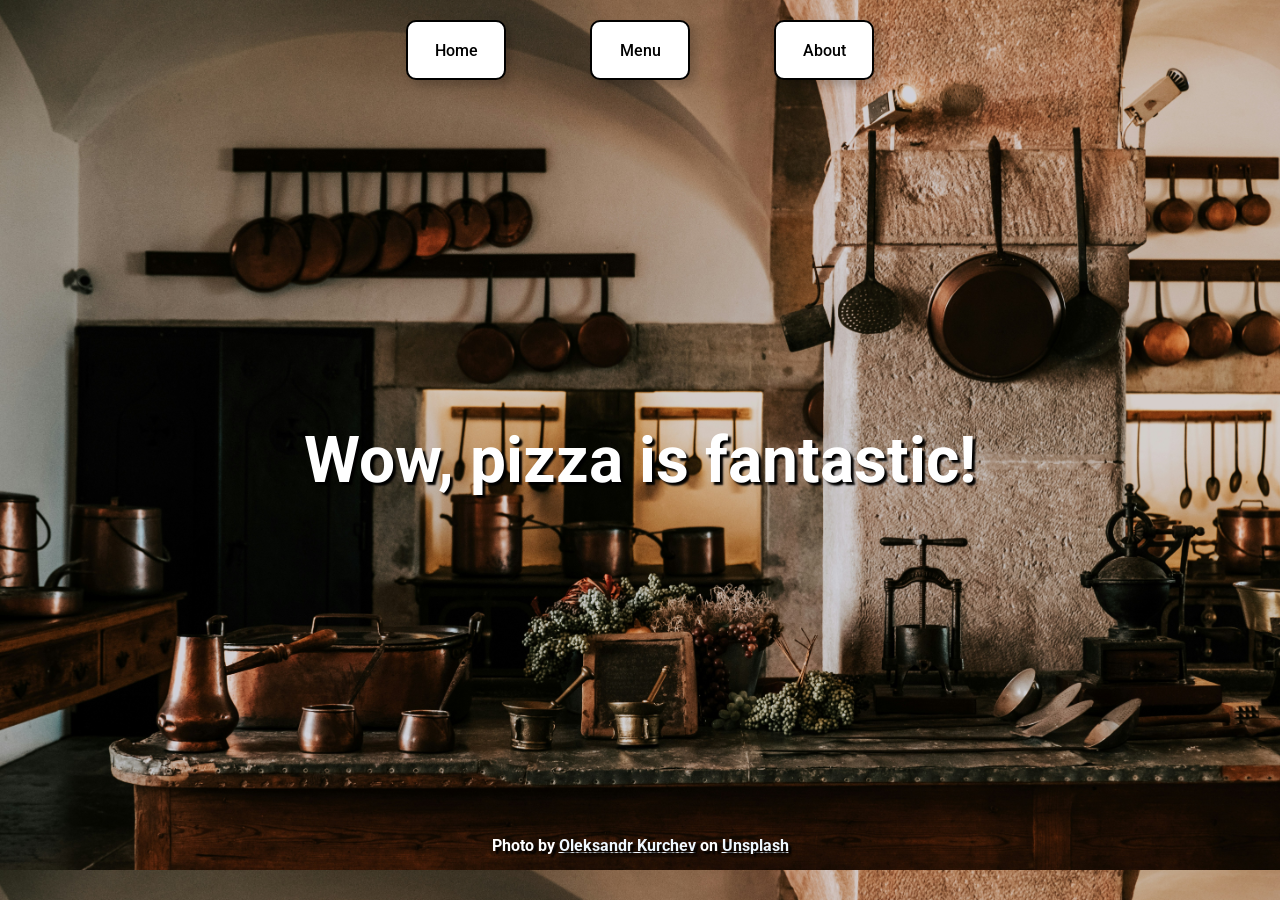
<file: index.html>
<!DOCTYPE html>
<html lang="en">
<head>
    <meta charset="UTF-8">
    <meta name="viewport" content="width=device-width, initial-scale=1.0">
    <title>Rest-a-Rant</title>
    <link rel="preconnect" href="https://fonts.googleapis.com" />
    <link rel="preconnect" href="https://fonts.gstatic.com" crossorigin />
    <link
      href="https://fonts.googleapis.com/css2?family=Roboto:ital,wght@0,100;0,300;0,400;0,500;0,700;0,900;1,100;1,300;1,400;1,500;1,700;1,900&display=swap"
      rel="stylesheet"
    />

<script defer src="main.js"></script></head>
<body>
    <header>
        <nav>
            <button id="home">Home</button>
            <button id="menu">Menu</button>
            <button id="about">About</button>
        </nav>
    </header>
    <div id="content">
    </div>
    <footer>
        <p>Photo by <a href="https://unsplash.com/@alexkurchev?utm_content=creditCopyText&utm_medium=referral&utm_source=unsplash">Oleksandr Kurchev</a> on <a href="https://unsplash.com/photos/kitchen-filled-with-cooking-pans-and-kitchen-utensils-9gtiGV76NnM?utm_content=creditCopyText&utm_medium=referral&utm_source=unsplash">Unsplash</a></p>
    </footer>
</body>
</html>
</file>
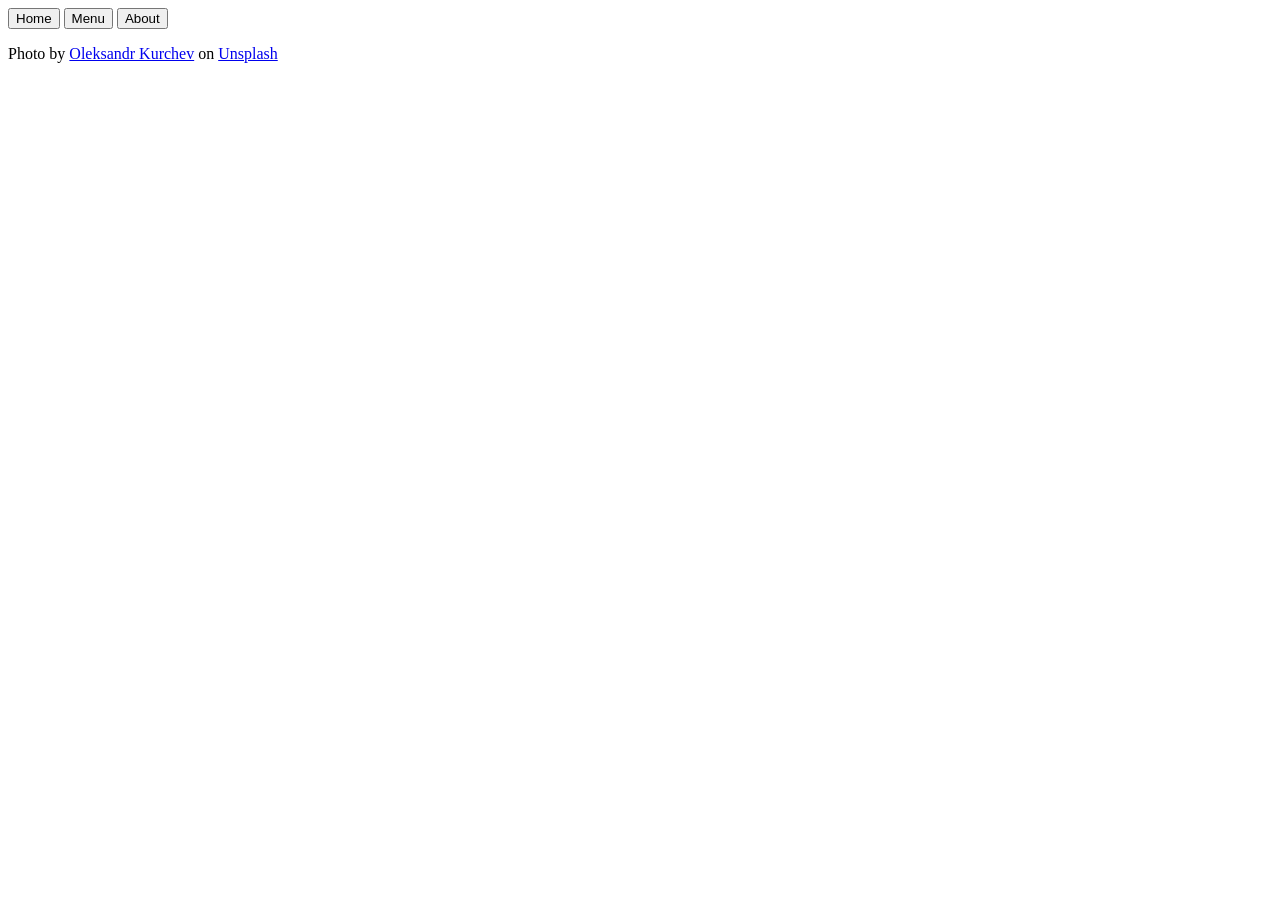
<file: src/template.html>
<!DOCTYPE html>
<html lang="en">
<head>
    <meta charset="UTF-8">
    <meta name="viewport" content="width=device-width, initial-scale=1.0">
    <title>Rest-a-Rant</title>
    <link rel="preconnect" href="https://fonts.googleapis.com" />
    <link rel="preconnect" href="https://fonts.gstatic.com" crossorigin />
    <link
      href="https://fonts.googleapis.com/css2?family=Roboto:ital,wght@0,100;0,300;0,400;0,500;0,700;0,900;1,100;1,300;1,400;1,500;1,700;1,900&display=swap"
      rel="stylesheet"
    />

</head>
<body>
    <header>
        <nav>
            <button id="home">Home</button>
            <button id="menu">Menu</button>
            <button id="about">About</button>
        </nav>
    </header>
    <div id="content">
    </div>
    <footer>
        <p>Photo by <a href="https://unsplash.com/@alexkurchev?utm_content=creditCopyText&utm_medium=referral&utm_source=unsplash">Oleksandr Kurchev</a> on <a href="https://unsplash.com/photos/kitchen-filled-with-cooking-pans-and-kitchen-utensils-9gtiGV76NnM?utm_content=creditCopyText&utm_medium=referral&utm_source=unsplash">Unsplash</a></p>
    </footer>
</body>
</html>
</file>
